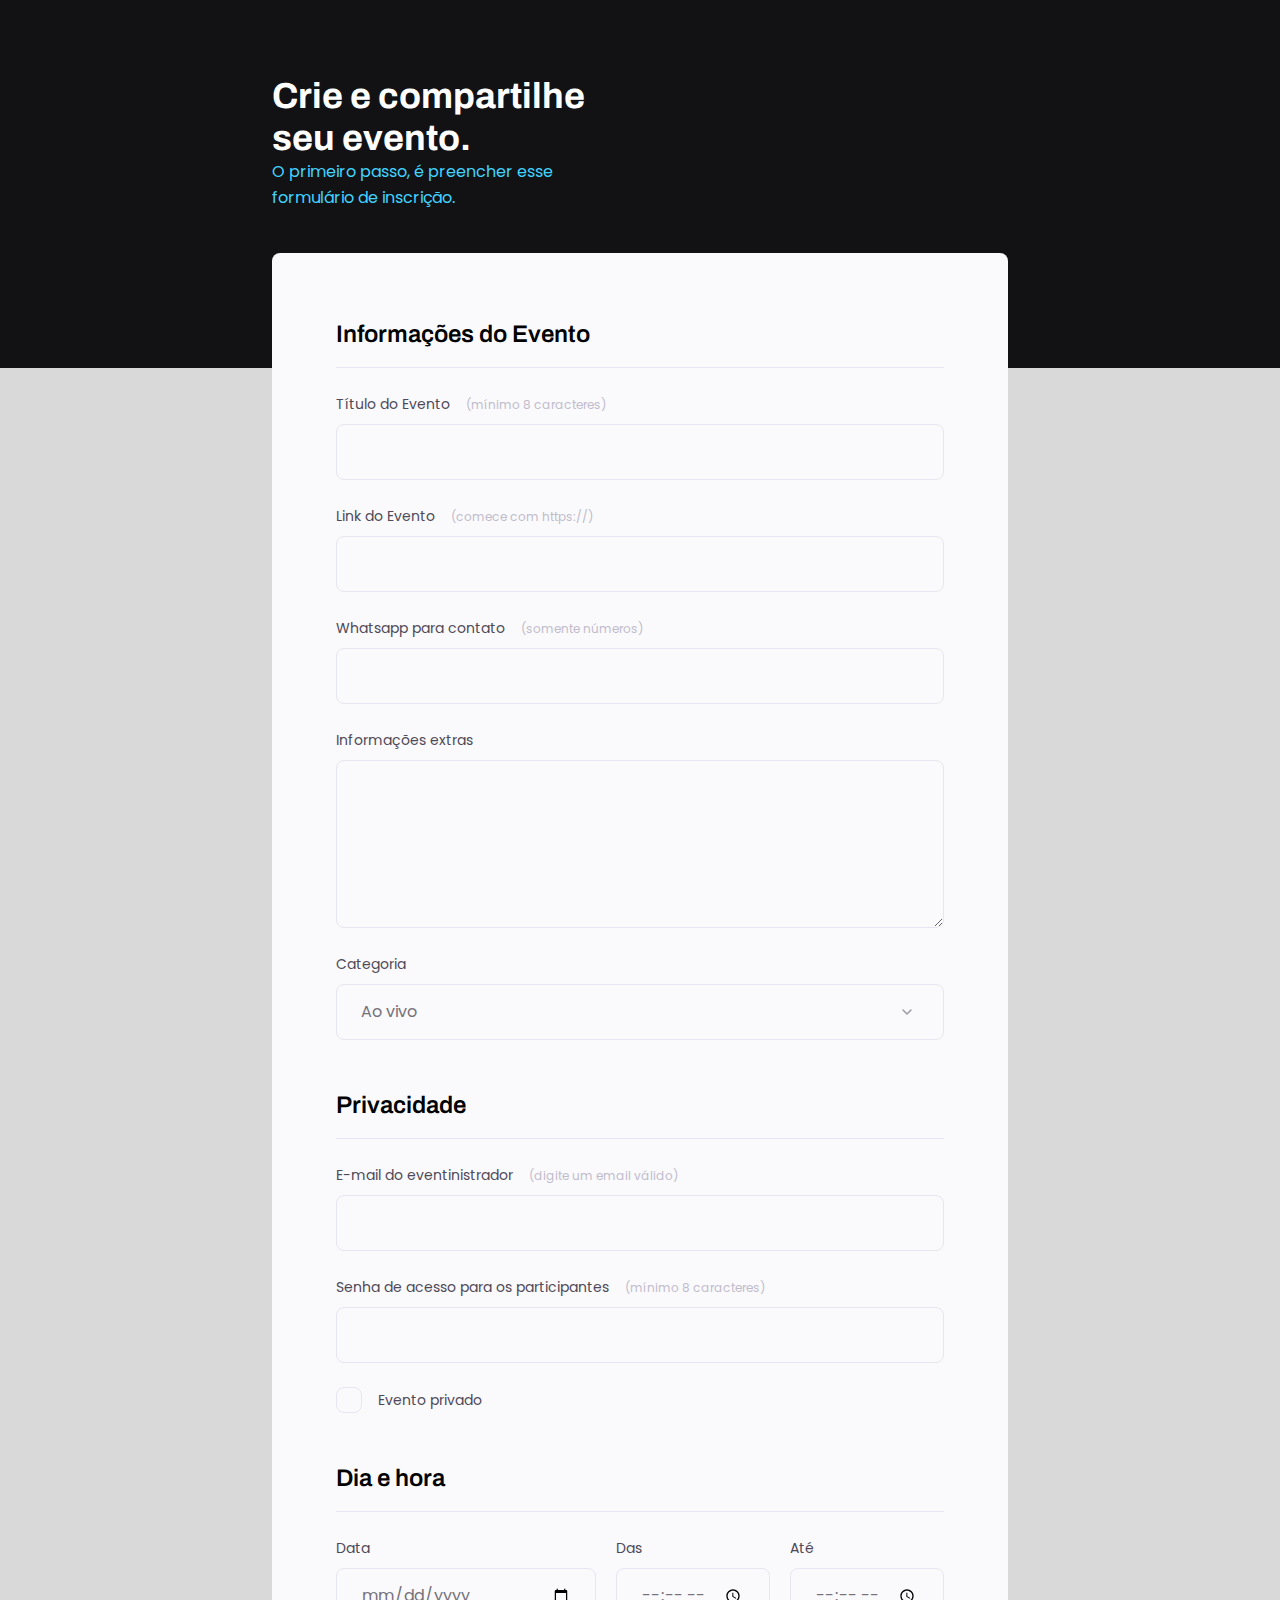
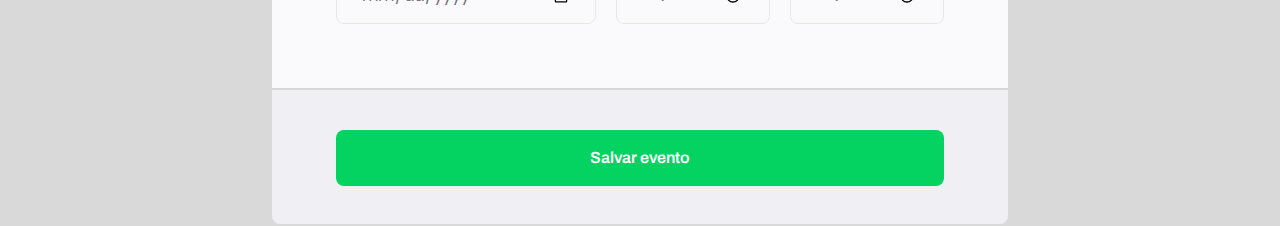
<file: index.html>
<!DOCTYPE html>
<html lang="pt-br">
  <head>
    <link rel="preconnect" href="https://fonts.googleapis.com">
    <link rel="preconnect" href="https://fonts.gstatic.com" crossorigin>

    <meta charset="UTF-8">
    <meta name="viewport" content="width=device-width, initial-scale=1.0">
    <title> Crie seu evento </title>

    <link href="https://fonts.googleapis.com/css2?family=Archivo:wght@600;700&family=Poppins&display=swap" rel="stylesheet">

    <link rel="stylesheet" href="style.css">
  </head>
  <body>
    <div class="page">
      <header>
        <h1>Crie e compartilhe seu evento.</h1>
    
        <p>O primeiro passo, é preencher esse formulário de inscrição.</p>
      </header>
      
      <form>

        <fieldset>
          <div class="fieldset-wrapper">
            <legend>Informações do Evento</legend>

            <div class="input-wrapper">
              <label for="event-title">Título do Evento <span>(mínimo 8 caracteres)</span> </label>
              <input type="text" id="event-title" />
            </div>

            <div class="input-wrapper">
              <label for="event-link">Link do Evento <span>(comece com https://)</span> </label>
              <input type="url" id="event-link" />
            </div>

            <div class="input-wrapper">
              <label for="event-whatsapp">Whatsapp para contato <span>(somente números)</span> </label>
              <input type="number" id="event-whatsapp" />
            </div>

            <div class="input-wrapper">
              <label for="event-info">Informações  extras</label>
              <textarea id="event-info"></textarea>
            </div>

            <div class="input-wrapper">
              <label for="event-category">Categoria</label>
              <select id="event-category">
                <option value="live">Ao vivo</option>
                <option value="podcast">Podcast</option>
                <option value="mentorship">Mentoria</option>
              </select>
            </div>
          </div>
        </fieldset>

        <fieldset>
          <div class="fieldset-wrapper">
            <legend>Privacidade</legend>
            
            <div class="input-wrapper">
              <label for="event-email">
                E-mail do eventinistrador <span>(digite um email válido)</span> 
              </label>
              <input type="email" id="event-email" />
            </div>

            <div class="input-wrapper">
              <label for="event-password">
                Senha de acesso para os participantes <span>(mínimo 8 caracteres)</span> 
              </label>
              <input type="password" id="event-password" />
            </div>

            <div class="checkbox-wrapper">
              <input type="checkbox" id="event-private" />
              <label for="event-private">Evento privado</label>
            </div>

          </div>
        </fieldset>

        <fieldset>
          <div class="fieldset-wrapper">
            <legend>Dia e hora</legend>
            
            <div class="col-3">
              <div class="input-wrapper">
                <label for="event-date">Data</label>
                <input type="date" id="event-date" />
              </div>

              <div class="input-wrapper">
                <label for="event-begin">Das</label>
                <input type="time" id="event-begin" />
              </div>

              <div class="input-wrapper">
                <label for="event-end">Até</label>
                <input type="time" id="event-end" />
              </div>
            </div>

          </div>
        </fieldset>

      </form>
      <footer>
        <div class="separator"></div>

        <input class="button" type="submit" value="Salvar evento" form="myform">
      </footer>

    </div>
  </body>
</html>
</file>
<file: style.css>
* {
  margin: 0;
  padding: 0;
  box-sizing: border-box;
}

body, input, button, select, textarea {
  font-family: 'Poppins', sans-serif;
}

body {
  background: #D9D9D9;
}

body::before {
  content: '';
  width: 100%;
  height: 368px;

  position: absolute;
  top: 0;
  left: 0;
  z-index: -1;
  background: #121214;
}

.page, footer {
  width: 736px;
  margin: 0 auto;
}

header {
  width: 319px;
  margin-top: 75px;
}

header h1 {
  font-family: 'Archivo', sans-serif;
  font-weight: bold;
  
  font-size: 36px;
  line-height: 42px;
  color: #FFFFFF;
}

header p {
  color: #42D3FF;
  font-size: 16px;
  line-height: 26px;
}

form {
  background: #FAFAFC;
  border-radius: 8px 8px 0px 0px;

  padding: 64px;
  margin: 42px auto 0;

  display: flex;
  flex-direction: column;
  gap: 48px;
}

fieldset{
  border: none;
}

.fieldset-wrapper {
  display: flex;
  flex-direction: column;
  gap: 24px;
}

fieldset legend {
  font-family: 'Archivo', sans-serif;
  font-weight: 600;
  font-size: 24px;
  line-height: 34px;

  width: 100%;

  border-bottom: 1px solid #e6e6f0;
  padding-bottom: 16px;
}

.input-wrapper {
  display: flex;
  flex-direction: column;
}

.input-wrapper label,
.checkbox-wrapper label {
  font-size: 14px;
  line-height: 24px;

  color: #4E4958;

  margin-bottom: 8px;
}

.input-wrapper label span {
  margin-left: 12px;
  color: #C1BCCC;
  font-size: 12px;
  line-height: 20px;
}

.input-wrapper label span:hover {
  color: #75717b;
}

.input-wrapper input, 
.input-wrapper textarea, 
.input-wrapper select {
  background: #FAFAFC;

  height: 56px;

  border-radius: 8px;
  border: 1px solid #E6E6F0;
  
  padding: 0 24px;

  color: #75717b;

  font-size: 16px;
  line-height: 26px;
}

.input-wrapper textarea {
  padding: 0;
  height: 168px;
}

.input-wrapper select {
  appearance: none;
  -webkit-appearance: none;

  background-image: url("data:image/svg+xml,%3Csvg width='24' height='24' viewBox='0 0 24 24' fill='none' xmlns='http://www.w3.org/2000/svg'%3E%3Cg clip-path='url(%23clip0_1_54)'%3E%3Cpath d='M8 10L12 14L16 10' stroke='%239C98A6' stroke-width='1.5' stroke-linecap='round' stroke-linejoin='round'/%3E%3C/g%3E%3Cdefs%3E%3CclipPath id='clip0_1_54'%3E%3Crect width='24' height='24' fill='white'/%3E%3C/clipPath%3E%3C/defs%3E%3C/svg%3E%0A");
  background-repeat: no-repeat;
  background-position: right 24px top 50%;
}

.col-3 {
  display: flex;
  gap: 20px;
}

.col-3 > div:nth-child(1) {
  width: 100%;
}

.checkbox-wrapper {
  position: relative;
}

.checkbox-wrapper label {
  display: flex;
  align-items: center;
  gap: 16px;

  margin: 0;
}

.checkbox-wrapper input {
  position: absolute;
  top: 0;
  left: 0;
  width: 24px;
  height: 24px;
  opacity: 0;
}

.checkbox-wrapper label::before {
  content: '';
  width: 24px;
  height: 24px;
  display: block;
  border: 1px solid #E6E6F0;
  border-radius: 8px;
}

.checkbox-wrapper input:checked + label::before {
  background-image: url("data:image/svg+xml,%3Csvg xmlns='http://www.w3.org/2000/svg' width='26' height='27' viewBox='0 0 26 27' fill='none'%3E%3Cg clip-path='url(%23clip0_3037_23)' filter='url(%23filter0_d_3037_23)'%3E%3Cpath d='M10 16.17L5.83 12L4.41 13.41L10 19L22 7L20.59 5.59L10 16.17Z' fill='%2342D3FF'/%3E%3C/g%3E%3Cdefs%3E%3Cfilter id='filter0_d_3037_23' x='-3' y='0' width='32' height='32' filterUnits='userSpaceOnUse' color-interpolation-filters='sRGB'%3E%3CfeFlood flood-opacity='0' result='BackgroundImageFix'/%3E%3CfeColorMatrix in='SourceAlpha' type='matrix' values='0 0 0 0 0 0 0 0 0 0 0 0 0 0 0 0 0 0 127 0' result='hardAlpha'/%3E%3CfeOffset dy='4'/%3E%3CfeGaussianBlur stdDeviation='2'/%3E%3CfeComposite in2='hardAlpha' operator='out'/%3E%3CfeColorMatrix type='matrix' values='0 0 0 0 0 0 0 0 0 0 0 0 0 0 0 0 0 0 0.25 0'/%3E%3CfeBlend mode='normal' in2='BackgroundImageFix' result='effect1_dropShadow_3037_23'/%3E%3CfeBlend mode='normal' in='SourceGraphic' in2='effect1_dropShadow_3037_23' result='shape'/%3E%3C/filter%3E%3CclipPath id='clip0_3037_23'%3E%3Crect width='24' height='24' fill='white' transform='translate(1)'/%3E%3C/clipPath%3E%3C/defs%3E%3C/svg%3E");
}

.checkbox-wrapper input:focus  + label::before{
  outline: 2px solid black;
}

.separator {
  border: 1px solid #D6D6D6;
}

footer {
  height: 136px;
  border-radius: 0px 0px 8px 8px;
  background: #F0F0F4;
}

footer .button {
  border: none;
  border-radius: 8px;
  background: #04D361;
  
  width: 608px;
  height: 56px;

  margin: 40px 64px;
  padding: 15px 40px;

  color: #FFF;
  font-family: 'Archivo', sans-serif;
  font-size: 16px;
  font-weight: 600;
  line-height: 26px
}

footer .button:hover {
  background: #02b351;
  border: 1;
  color: #FAFAFC;
}
</file>
